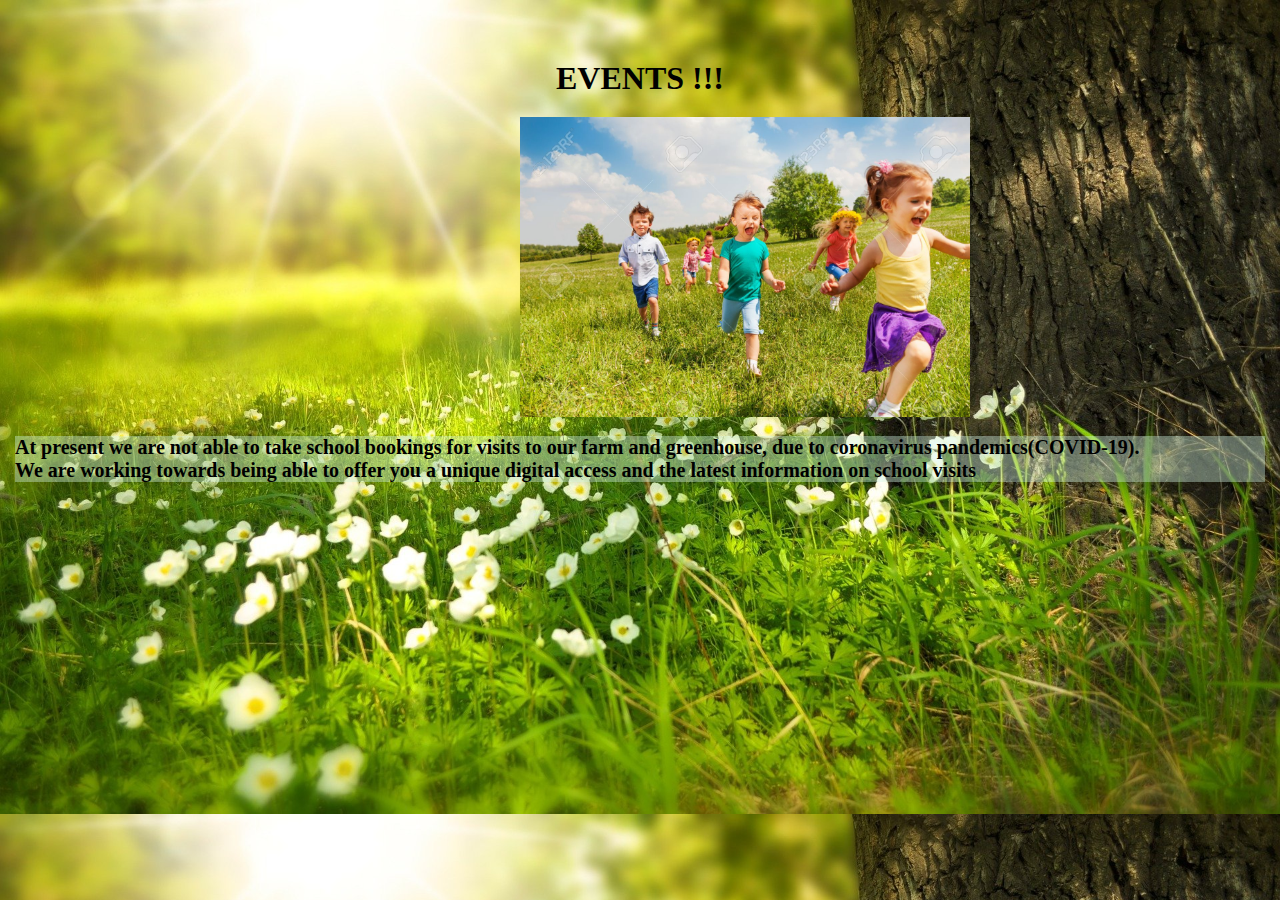
<file: project1maj/Events.html>
<!Doctype html>
<html lang="en">

<head>

<meta charset="UTF-8">
<title>RevolutionPlant</title>
<link rel="stylesheet" href="css\style.css">
<link rel="shortcut icon" href="img\favicon3.png">

</head>

<body>

<div class="Question">

<h1>EVENTS !!!</h1>

<img src="img\enfants.jpg" alt="shipping image" height="300px" widght="300px">

<p class="rendu">At present we are not able to take school bookings for visits to our farm and greenhouse, due to coronavirus pandemics(COVID-19).</br>
We are working towards being able to offer you a unique digital access and the latest information on school visits
</p>
</file>
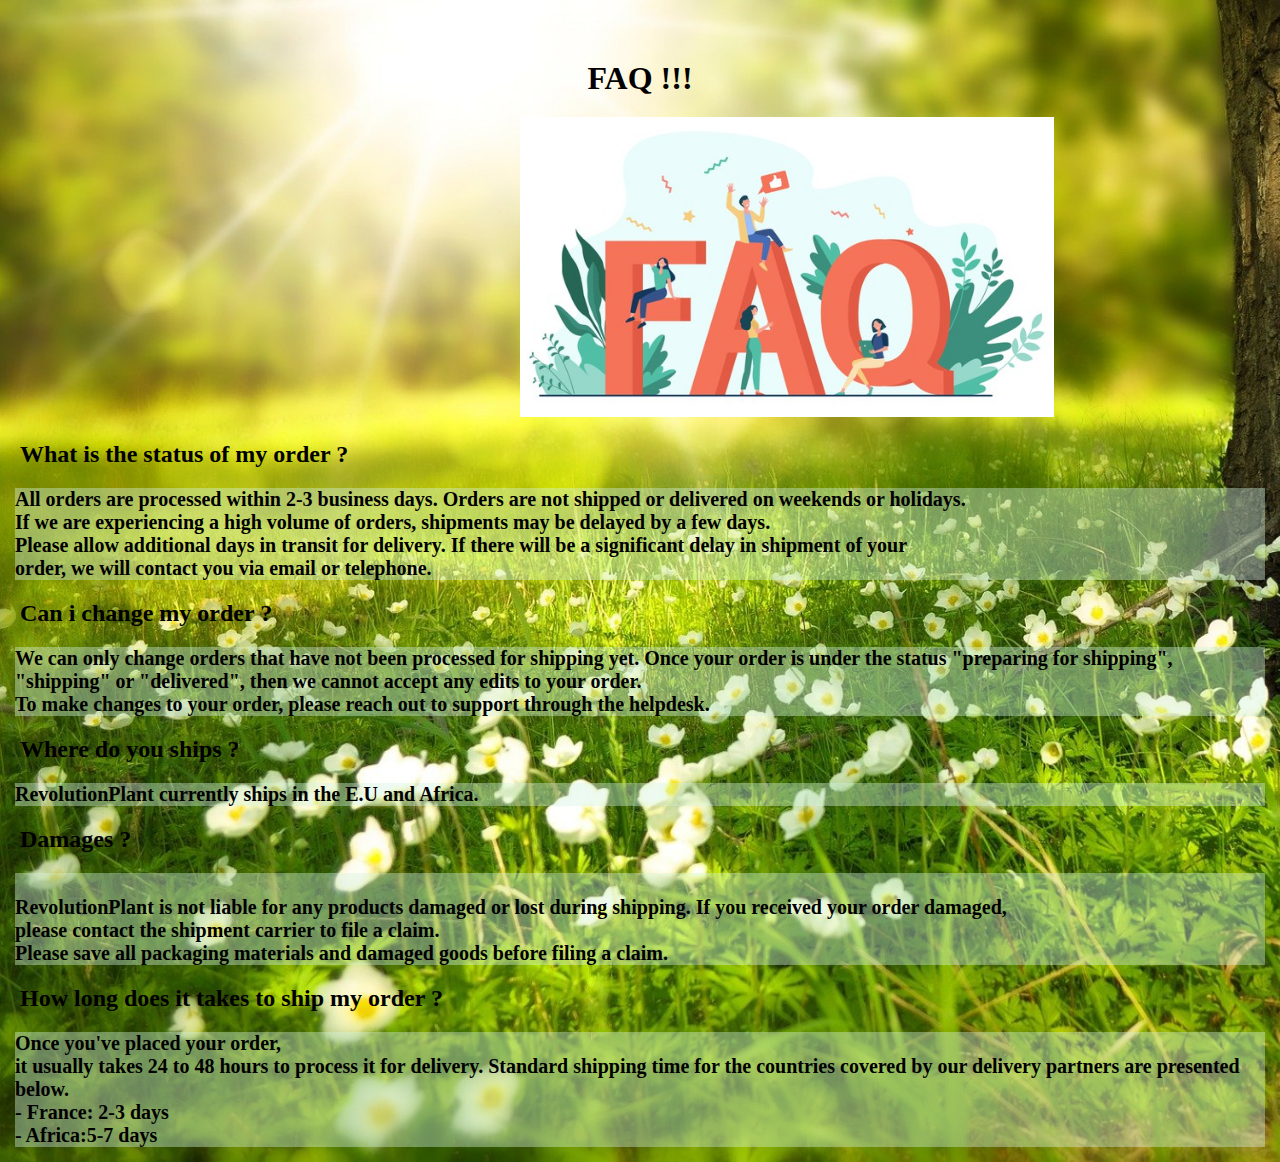
<file: project1maj/FAQ.html>
<!Doctype html>
<html lang="en">

<head>

<meta charset="UTF-8">
<title>RevolutionPlant</title>
<link rel="stylesheet" href="css\style.css">
<link rel="shortcut icon" href="img\favicon3.png">

</head>

<body>

<div class="Question">

<h1 id="#FAQ">FAQ !!!</h1>

<img src="img\FAQ.jpg" alt="shipping image" height="300px" widght="300px">

<h2> What is the status of my order ? </h2>

<p class="rendu">All orders are processed within 2-3 business days. Orders are not shipped or delivered on weekends or holidays.<br>

If we are experiencing a high volume of orders, shipments may be delayed by a few days.</br> 
Please allow additional days in transit for delivery. If there will be a significant delay in shipment of your<br> order, we will contact you via email or telephone.
</p>

<h2>Can i change my order ?</h2>

<p class="rendu">We can only change orders that have not been processed for shipping yet.

Once your order is under the status "preparing for shipping",<br>"shipping" or "delivered", then we cannot accept any edits to your order.<br>

To make changes to your order, please reach out to support through the helpdesk.<p>

<h2>Where do you ships ? </h2>

<p class="rendu"> RevolutionPlant currently ships in the E.U and Africa.<p>

<h2>Damages ?</h2>

<p class="rendu"> <br>RevolutionPlant is not liable for any products damaged or lost during shipping. If you received your order damaged,<br> please contact the shipment carrier to file a claim.<br>

Please save all packaging materials and damaged goods before filing a claim.
</p>

<h2>How long does it takes to ship my order ?</h2>

<p class="rendu">Once you've placed your order,<br> it usually takes 24 to 48 hours to process it for delivery.

Standard shipping time for the countries covered by our delivery partners are presented below.<br>
- France: 2-3 days<br>
- Africa:5-7 days
</p>

</div>

</body>

</html>
</file>
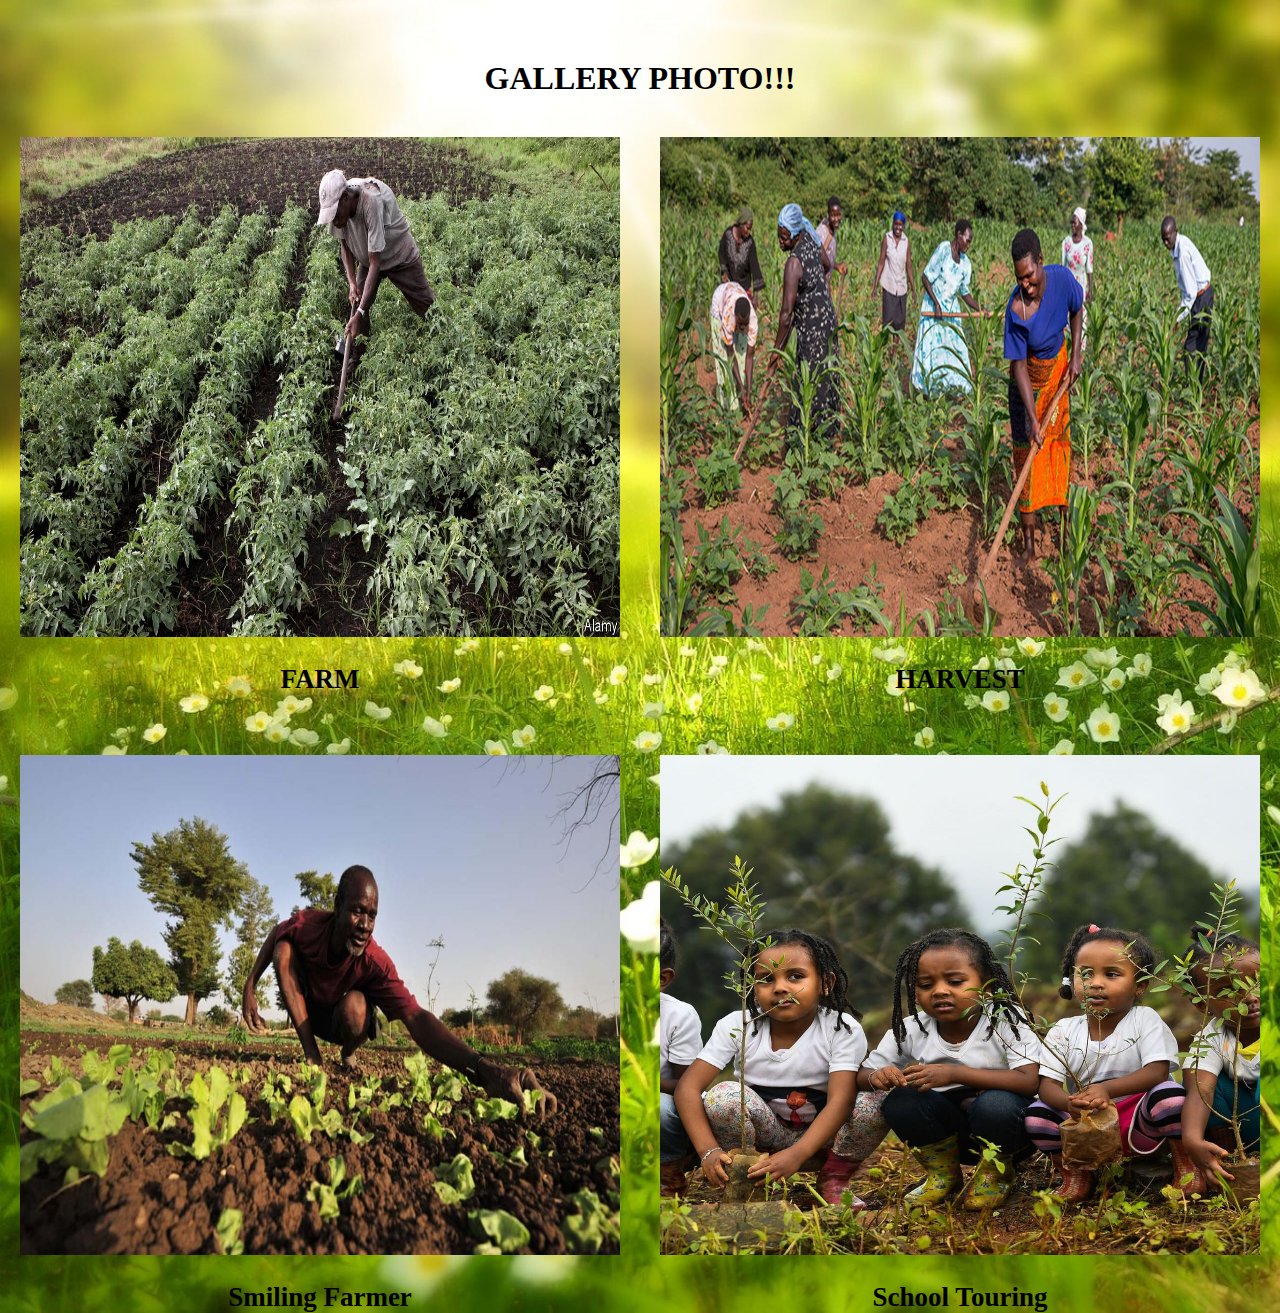
<file: project1maj/Photogallery.html>
<!Doctype html>
<html lang="en">

<head>

<meta charset="UTF-8">
<title>RevolutionPlant</title>
<link rel="stylesheet" href="css\style.css">
<link rel="shortcut icon" href="img\favicon3.png">

</head>

<body>

<div class="cadre">
<h1>GALLERY PHOTO!!!</h1>

<div class="gallery">


 <ul>
<span class="description"> <li><img src="img/1.jpg" height="500px" width="600px"></li>FARM<br></span>

<span class="description"><li><img src="img/2.jpg" height="500px" width="600px"></li>HARVEST</span>

</ul>

</div>

</div>

<div class="cadre">

<div class="gallery">


 <ul>
<span class="description"> <li><img src="img/3.jpg" height="500px" width="600px"></li>Smiling Farmer</span>

<span class="description"><li><img src="img/4.jpg" height="500px" width="600px"></li>School Touring</span>

</ul>

</div>

</div>

</body>


</html>
</file>
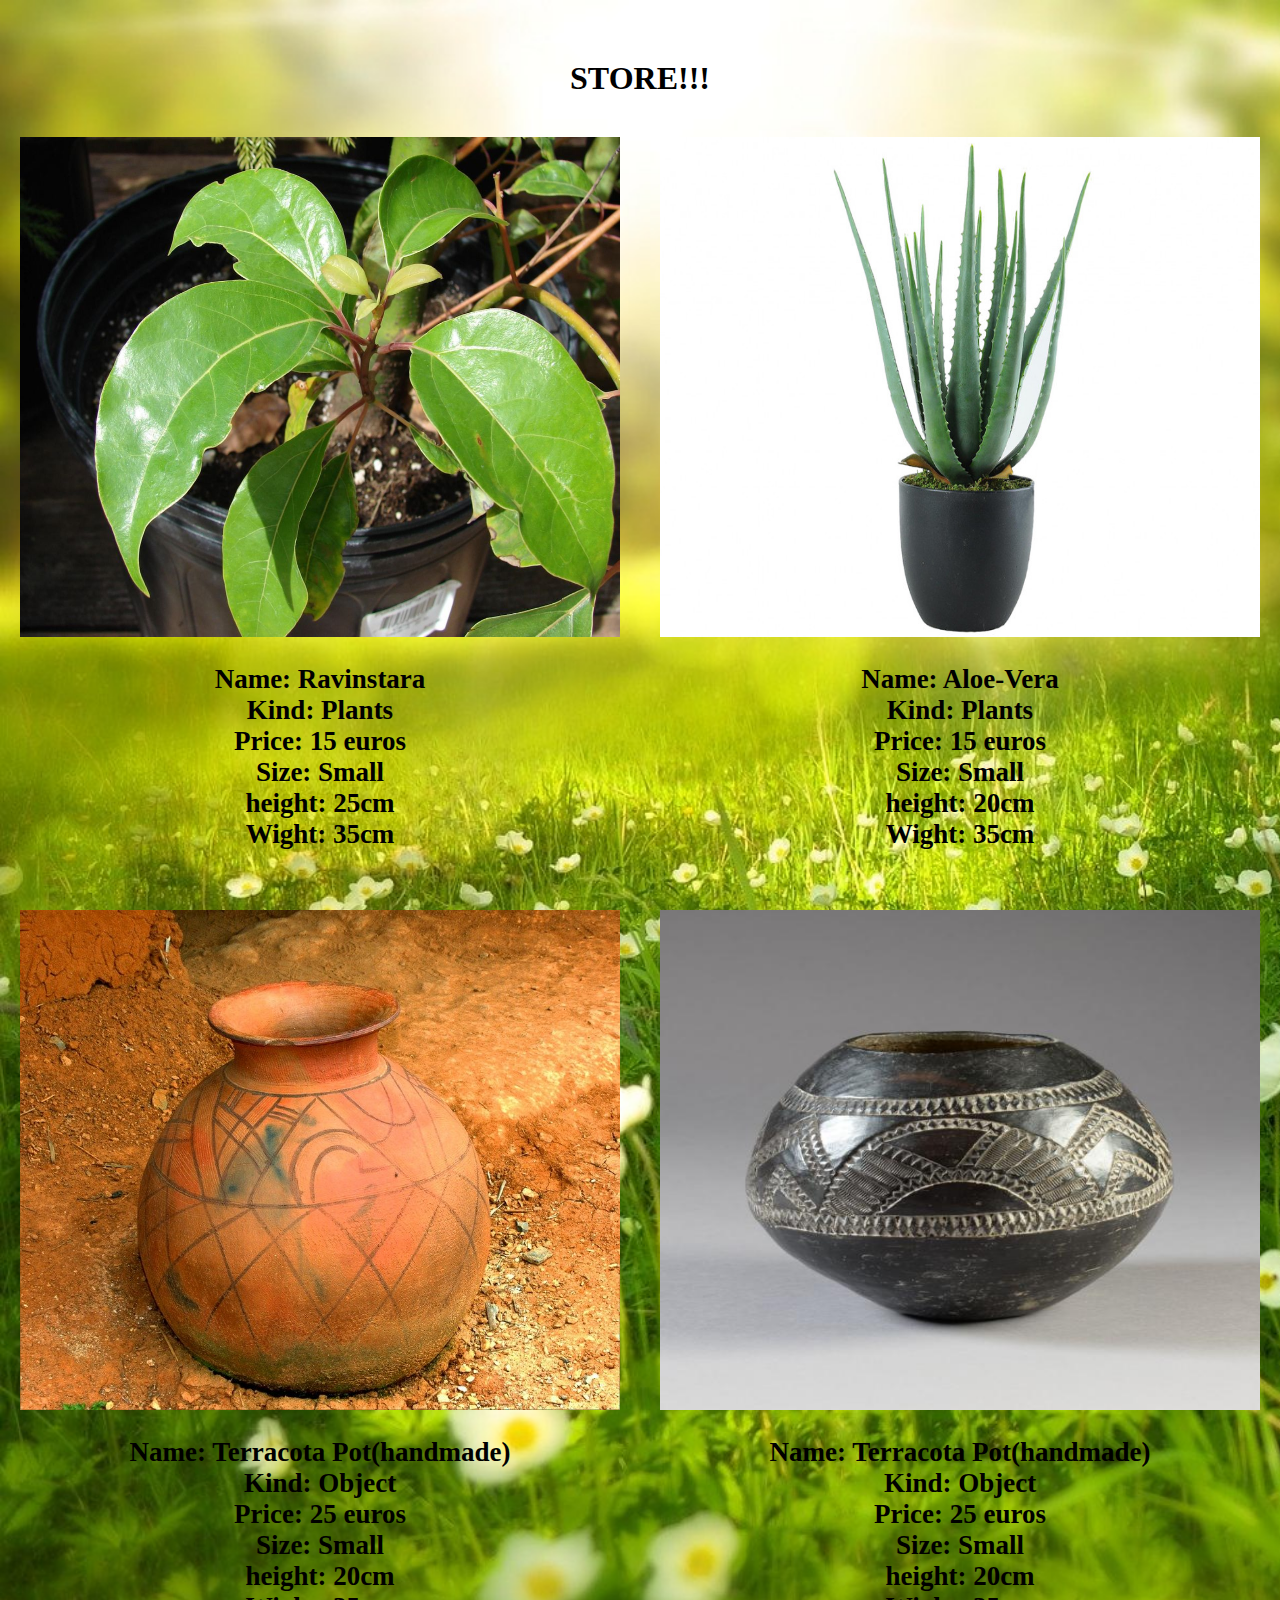
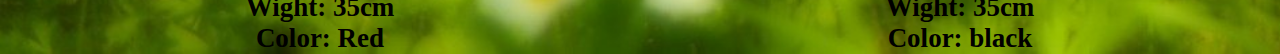
<file: project1maj/Store.html>
<!Doctype html>
<html lang="en">

<head>

<meta charset="UTF-8">
<title>RevolutionPlant</title>
<link rel="stylesheet" href="css\style.css">
<link rel="shortcut icon" href="img\favicon3.png">

</head>

<body>

<div class="cadre">
<h1>STORE!!!</h1>

<div class="gallery">

 <ul>
<span class="description"> <li><img src="img/ravintsara.jpg" height="500px" width="600px"></li>
Name: Ravinstara<br>
Kind: Plants<br>
Price: 15 euros<br>
Size: Small<br>
height: 25cm<br>
Wight: 35cm<br>
</span>

<span class="description"><li><img src="img/aloevera.jpg" height="500px" width="600px"></li>
Name: Aloe-Vera<br>
Kind: Plants<br>
Price: 15 euros<br>
Size: Small<br>
height: 20cm<br>
Wight: 35cm<br>
</span>

</ul>

</div>

</div>

<div class="cadre">

<div class="gallery">


 <ul>
<span class="description" id="terracota"> <li><img src="img/pot1.jpg" height="500px" width="600px"></li>
Name: Terracota Pot(handmade)<br>
Kind: Object<br>
Price: 25 euros<br>
Size: Small<br>
height: 20cm<br>
Wight: 35cm<br>
Color: Red<br></span>

<span class="description"><li><img src="img/pot2.jpg" height="500px" width="600px"></li>
Name: Terracota Pot(handmade)<br>
Kind: Object<br>
Price: 25 euros<br>
Size: Small<br>
height: 20cm<br>
Wight: 35cm<br>
Color: black<br></span>

</ul>

</div>

</div>

</body>


</html>
</file>
